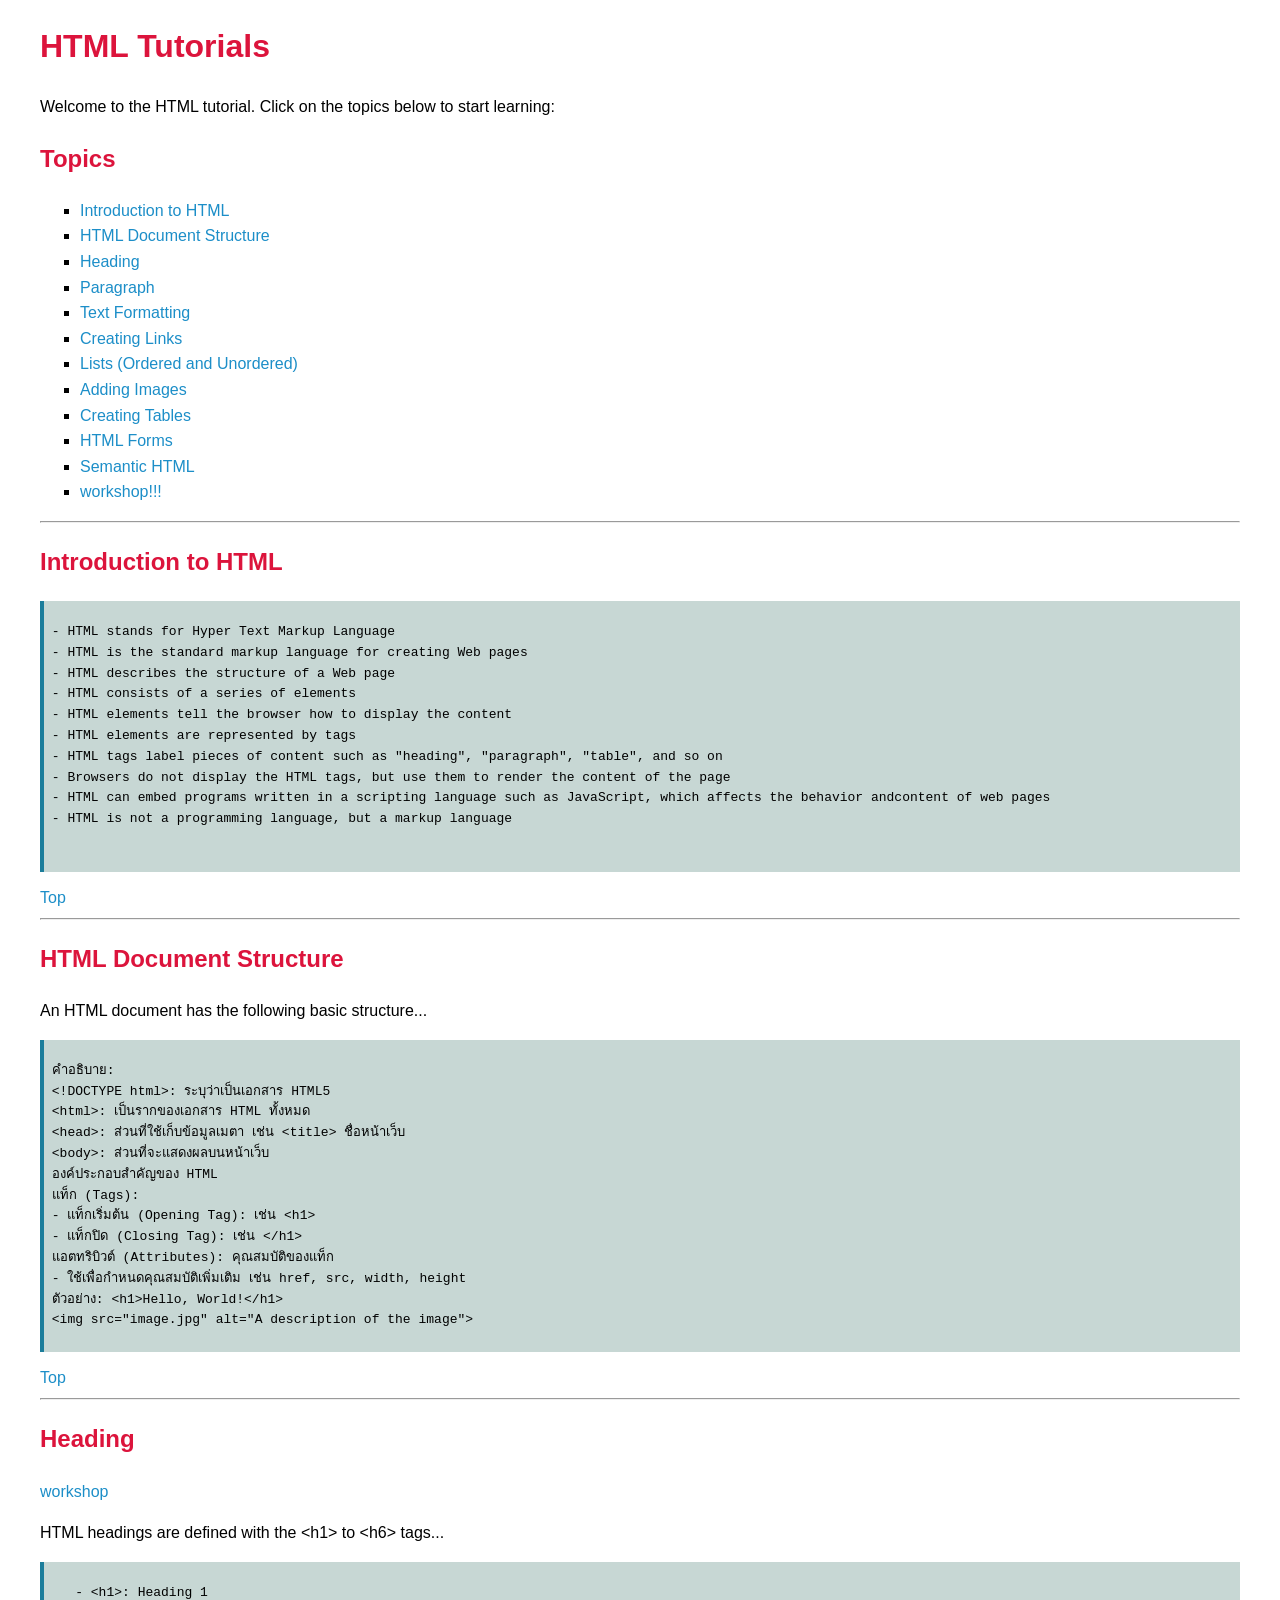
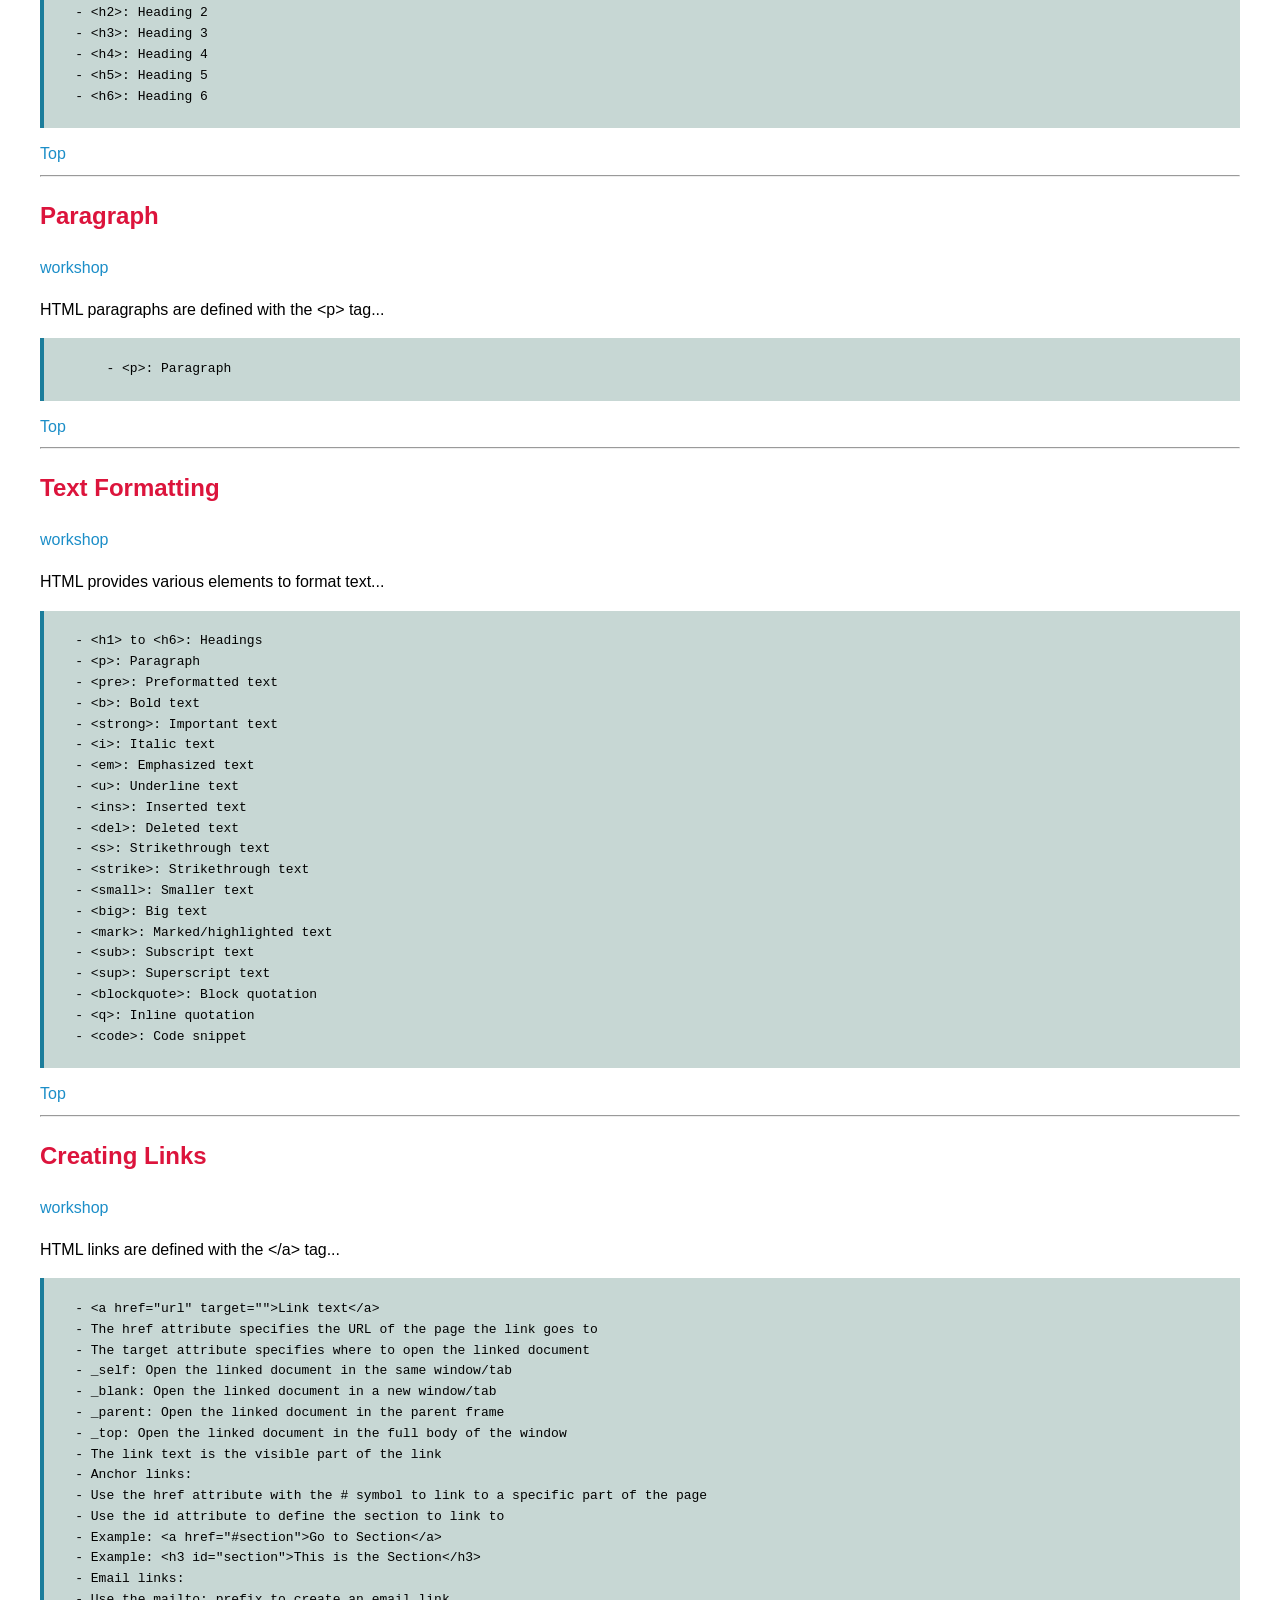
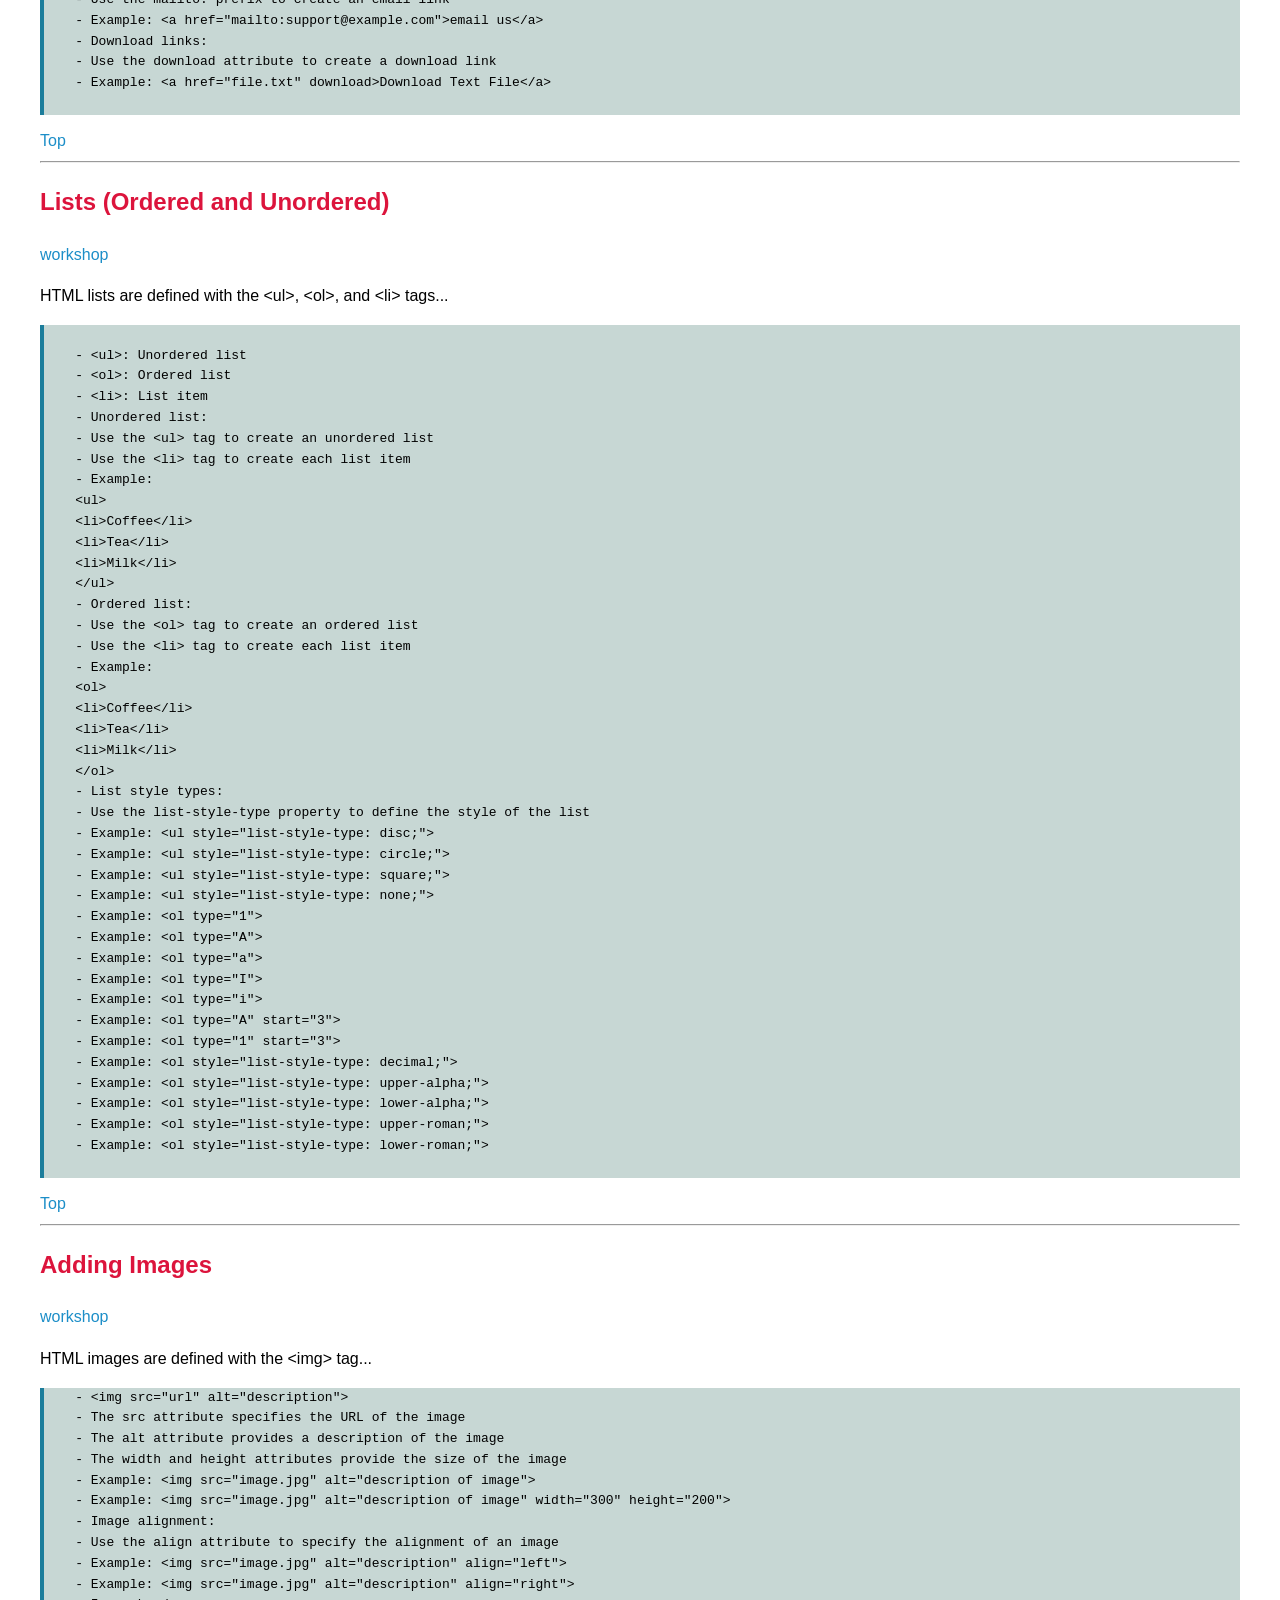
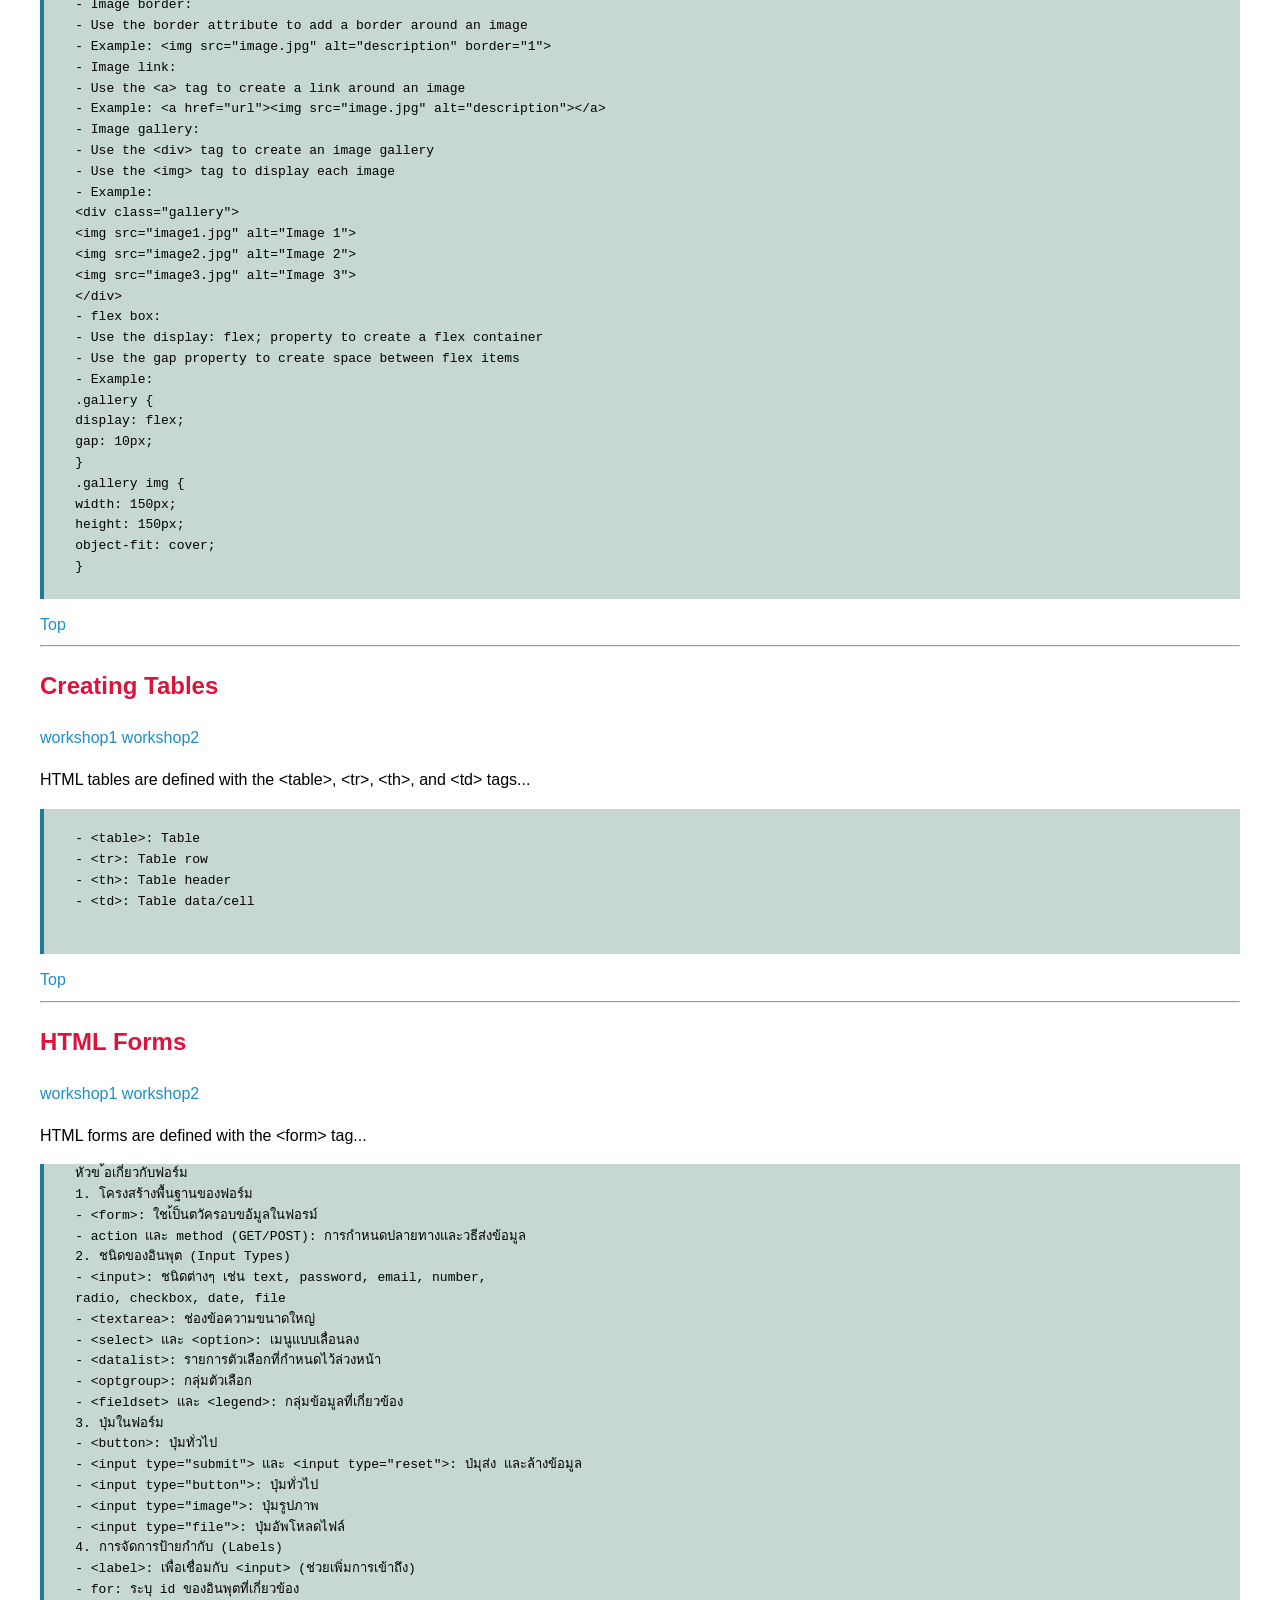
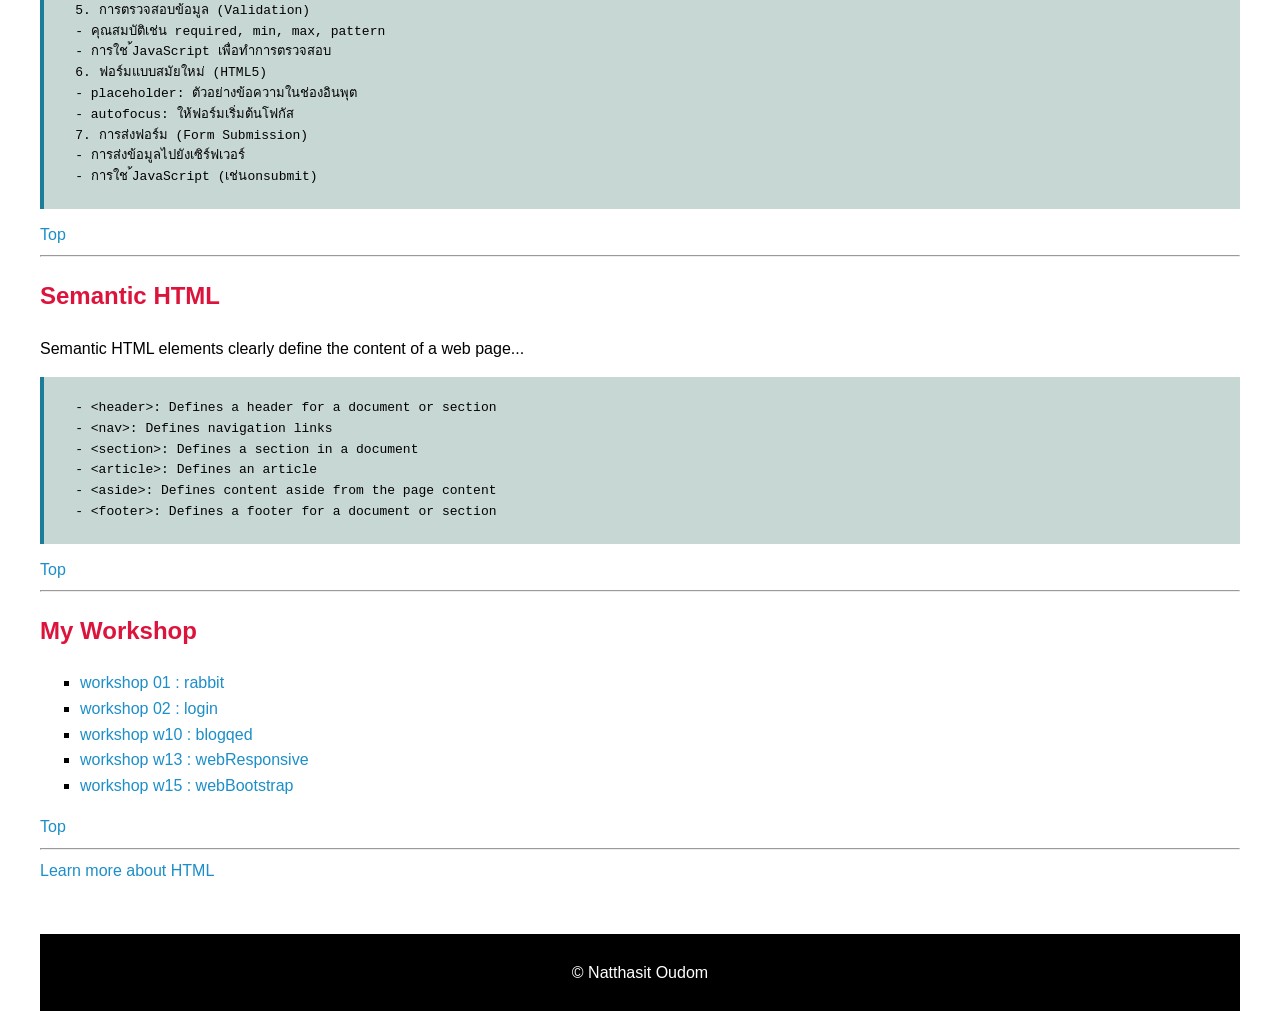
<file: index.html>
<!DOCTYPE html>
<html lang="en">
<head>
    <meta charset="UTF-8">
    <meta name="viewport" content="width=device-width, initial-scale=1.0">
    <title>HTML Tutorials</title>

    <style>
        body {
            font-family: 'Segoe UI', Tahoma, Geneva, Verdana, sans-serif;
            line-height: 1.6;
            margin: 20px 40px;
        }

        h1,h2{
            color: crimson;
        }

        ul {
            list-style-type: square;
        }

        a {
            text-decoration: none;color: rgb(28, 142, 200); 
        }

        a:hover {
            text-decoration:underline;color: rgb(193, 17, 75); 
        }

        pre{
            background-color: rgba(196, 213, 210, 0.94);
            border-left: 4px solid rgb(28, 125, 155);

            white-space: pre-wrap;
        }

        footer {
            text-align:center;
            margin-top: 50px;
            background-color: black;
            color: white;
            padding: 10px;
}

    </style>
</head>
<body>
    <h1>HTML Tutorials</h1>
    <p>Welcome to the HTML tutorial. Click on the topics below to start learning:</p>
    <h2>Topics</h2>
    <ul>
        <li><a href="#introduction">Introduction to HTML</a></li>
        <li><a href="#structure">HTML Document Structure</a></li>
        <li><a href="#heading">Heading</a></li>
        <li><a href="#paragraph">Paragraph</a></li>
        <li><a href="#formatting">Text Formatting</a></li>
        <li><a href="#links">Creating Links</a></li>
        <li><a href="#lists">Lists (Ordered and Unordered)</a></li>
        <li><a href="images">Adding Images</a></li>
        <li><a href="#tables">Creating Tables</a></li>
        <li><a href="#forms">HTML Forms</a></li>
        <li><a href="#semantic">Semantic HTML</a></li>
        <li><a href="#myWorkshop">workshop!!!</a></li>
    </ul>
    <hr>
    <!-- Section 1-->
     <h2 id="introduction">Introduction to HTML</h2>
     <pre>

 - HTML stands for Hyper Text Markup Language
 - HTML is the standard markup language for creating Web pages
 - HTML describes the structure of a Web page
 - HTML consists of a series of elements
 - HTML elements tell the browser how to display the content
 - HTML elements are represented by tags
 - HTML tags label pieces of content such as "heading", "paragraph", "table", and so on
 - Browsers do not display the HTML tags, but use them to render the content of the page
 - HTML can embed programs written in a scripting language such as JavaScript, which affects the behavior andcontent of web pages
 - HTML is not a programming language, but a markup language

     </pre>
     <a href="#">Top</a>


     <hr>

    <!-- Section 2-->
    <h2 id="structure">HTML Document Structure</h2>
    <p>An HTML document has the following basic structure...</p>

    <pre>

 คำอธิบาย:
 &lt;!DOCTYPE html&gt;: ระบุว่าเป็นเอกสาร HTML5
 &lt;html&gt;: เป็นรากของเอกสาร HTML ทั้งหมด
 &lt;head&gt;: ส่วนที่ใช้เก็บข้อมูลเมตา เช่น &lt;title&gt; ชื่อหน้าเว็บ
 &lt;body&gt;: ส่วนที่จะแสดงผลบนหน้าเว็บ
 องค์ประกอบสำคัญของ HTML
 แท็ก (Tags):
 - แท็กเริ่มต้น (Opening Tag): เช่น &lt;h1&gt;
 - แท็กปิด (Closing Tag): เช่น &lt;/h1&gt;
 แอตทริบิวต์ (Attributes): คุณสมบัติของแท็ก
 - ใช้เพื่อกำหนดคุณสมบัติเพิ่มเติม เช่น href, src, width, height
 ตัวอย่าง: &lt;h1&gt;Hello, World!&lt;/h1&gt;
 &lt;img src="image.jpg" alt="A description of the image"&gt;
     </pre>
     <a href="#">Top</a>
     <hr>

     <!-- Section 3-->

     <h2 id="heading">Heading</h2>
     <p> <a href="W04_formatting.html" target="_blank">workshop</a> </p>
     <p>
HTML headings are defined with the &lt;h1&gt; to &lt;h6&gt; tags...
    </p>

    <pre>

    - &lt;h1&gt;: Heading 1
    - &lt;h2&gt;: Heading 2
    - &lt;h3&gt;: Heading 3
    - &lt;h4&gt;: Heading 4
    - &lt;h5&gt;: Heading 5
    - &lt;h6&gt;: Heading 6
    </pre>
    <a href="#">Top</a>
    <hr>

    <!-- Section 4-->

    <h2 id="paragraph">Paragraph</h2>
    <a href="">workshop</a>
    <p>HTML paragraphs are defined with the &lt;p&gt; tag...</p>
    <pre>

        - &lt;p&gt;: Paragraph
    </pre>
    <a href="#">Top</a>
    <hr>

    <!-- Section 5-->

    <h2 id="formatting">Text Formatting</h2>
    <a href="W04_formatting.html" target="_blank">workshop</a>
    <p>HTML provides various elements to format text...</p>
    <pre>

    - &lt;h1&gt; to &lt;h6&gt;: Headings
    - &lt;p&gt;: Paragraph
    - &lt;pre&gt;: Preformatted text
    - &lt;b&gt;: Bold text
    - &lt;strong&gt;: Important text
    - &lt;i&gt;: Italic text
    - &lt;em&gt;: Emphasized text
    - &lt;u&gt;: Underline text
    - &lt;ins&gt;: Inserted text
    - &lt;del&gt;: Deleted text
    - &lt;s&gt;: Strikethrough text
    - &lt;strike&gt;: Strikethrough text
    - &lt;small&gt;: Smaller text
    - &lt;big&gt;: Big text
    - &lt;mark&gt;: Marked/highlighted text
    - &lt;sub&gt;: Subscript text
    - &lt;sup&gt;: Superscript text
    - &lt;blockquote&gt;: Block quotation
    - &lt;q&gt;: Inline quotation
    - &lt;code&gt;: Code snippet
    </pre>
    <a href="#">Top</a>
    <hr>

    <!-- Section 6-->

    <h2 id="links">Creating Links</h2>
    <a href="link.html" target="_blank">workshop</a>
    <p>HTML links are defined with the &lt;/a&gt; tag...  </p>

    <pre>

    - &lt;a href="url" target=""&gt;Link text&lt;/a&gt;
    - The href attribute specifies the URL of the page the link goes to
    - The target attribute specifies where to open the linked document
    - _self: Open the linked document in the same window/tab
    - _blank: Open the linked document in a new window/tab
    - _parent: Open the linked document in the parent frame
    - _top: Open the linked document in the full body of the window
    - The link text is the visible part of the link
    - Anchor links:
    - Use the href attribute with the # symbol to link to a specific part of the page
    - Use the id attribute to define the section to link to
    - Example: &lt;a href="#section"&gt;Go to Section&lt;/a&gt;
    - Example: &lt;h3 id="section"&gt;This is the Section&lt;/h3&gt;
    - Email links:
    - Use the mailto: prefix to create an email link
    - Example: &lt;a href="mailto:support@example.com">email us&lt;/a&gt;
    - Download links:
    - Use the download attribute to create a download link
    - Example: &lt;a href="file.txt" download&gt;Download Text File&lt;/a&gt;
    </pre>
    <a href="#">Top</a>
    <hr>

    <h2 id="lists">Lists (Ordered and Unordered)</h2>
    <a href="">workshop</a>
    <p>HTML lists are defined with the &lt;ul&gt;, &lt;ol&gt;, and &lt;li&gt; tags...</p>
    <pre>

    - &lt;ul&gt;: Unordered list
    - &lt;ol&gt;: Ordered list
    - &lt;li&gt;: List item
    - Unordered list:
    - Use the &lt;ul&gt; tag to create an unordered list
    - Use the &lt;li&gt; tag to create each list item
    - Example:
    &lt;ul&gt;
    &lt;li&gt;Coffee&lt;/li&gt;
    &lt;li&gt;Tea&lt;/li&gt;
    &lt;li&gt;Milk&lt;/li&gt;
    &lt;/ul&gt;
    - Ordered list:
    - Use the &lt;ol&gt; tag to create an ordered list
    - Use the &lt;li&gt; tag to create each list item
    - Example:
    &lt;ol&gt;
    &lt;li&gt;Coffee&lt;/li&gt;
    &lt;li&gt;Tea&lt;/li&gt;
    &lt;li&gt;Milk&lt;/li&gt;
    &lt;/ol&gt;
    - List style types:
    - Use the list-style-type property to define the style of the list
    - Example: &lt;ul style="list-style-type: disc;"&gt;
    - Example: &lt;ul style="list-style-type: circle;"&gt;
    - Example: &lt;ul style="list-style-type: square;"&gt;
    - Example: &lt;ul style="list-style-type: none;"&gt;
    - Example: &lt;ol type="1"&gt;
    - Example: &lt;ol type="A"&gt;
    - Example: &lt;ol type="a"&gt;
    - Example: &lt;ol type="I"&gt;
    - Example: &lt;ol type="i"&gt;
    - Example: &lt;ol type="A" start="3"&gt;
    - Example: &lt;ol type="1" start="3"&gt;
    - Example: &lt;ol style="list-style-type: decimal;"&gt;
    - Example: &lt;ol style="list-style-type: upper-alpha;"&gt;
    - Example: &lt;ol style="list-style-type: lower-alpha;"&gt;
    - Example: &lt;ol style="list-style-type: upper-roman;"&gt;
    - Example: &lt;ol style="list-style-type: lower-roman;"&gt;
    </pre>
    <a href="#">Top</a>
    <hr>

    <!-- Section 7-->

    <h2 id="images">Adding Images</h2>
    <a href="W07.image.html" target="_blank">workshop</a>
    <p>HTML images are defined with the &lt;img&gt; tag...</p>

    <pre>
    - &lt;img src="url" alt="description"&gt;
    - The src attribute specifies the URL of the image
    - The alt attribute provides a description of the image
    - The width and height attributes provide the size of the image
    - Example: &lt;img src="image.jpg" alt="description of image"&gt;
    - Example: &lt;img src="image.jpg" alt="description of image" width="300" height="200"&gt;
    - Image alignment:
    - Use the align attribute to specify the alignment of an image
    - Example: &lt;img src="image.jpg" alt="description" align="left"&gt;
    - Example: &lt;img src="image.jpg" alt="description" align="right"&gt;
    - Image border:
    - Use the border attribute to add a border around an image
    - Example: &lt;img src="image.jpg" alt="description" border="1"&gt;
    - Image link:
    - Use the &lt;a&gt; tag to create a link around an image
    - Example: &lt;a href="url"&gt;&lt;img src="image.jpg" alt="description"&gt;&lt;/a&gt;
    - Image gallery:
    - Use the &lt;div&gt; tag to create an image gallery
    - Use the &lt;img&gt; tag to display each image
    - Example:
    &lt;div class="gallery"&gt;
    &lt;img src="image1.jpg" alt="Image 1"&gt;
    &lt;img src="image2.jpg" alt="Image 2"&gt;
    &lt;img src="image3.jpg" alt="Image 3"&gt;
    &lt;/div&gt;
    - flex box:
    - Use the display: flex; property to create a flex container
    - Use the gap property to create space between flex items
    - Example:
    .gallery {
    display: flex;
    gap: 10px;
    }
    .gallery img {
    width: 150px;
    height: 150px;
    object-fit: cover;
    }
    </pre>
    <a href="#">Top</a>
    <hr>

    <!-- Section 8-->

    <h2 id="tables">Creating Tables</h2>
    <a href="">workshop1</a>
    <a href="">workshop2</a>
    <p>HTML tables are defined with the &lt;table&gt;, &lt;tr&gt;, &lt;th&gt;, and &lt;td&gt; tags...</p>
    <pre>

    - &lt;table&gt;: Table
    - &lt;tr&gt;: Table row
    - &lt;th&gt;: Table header
    - &lt;td&gt;: Table data/cell

    </pre>
    <a href="#">Top</a>
    <hr>

    <!-- Section 9-->

    <h2 id="forms">HTML Forms</h2>
    <a href="">workshop1</a>
    <a href="">workshop2</a>
    <p>HTML forms are defined with the &lt;form&gt; tag...</p>
    <pre>
    หัวข ้อเกี่ยวกับฟอร์ม
    1. โครงสร้างพื้นฐานของฟอร์ม
    - &lt;form>: ใชเ้ป็นตวัครอบขอ้มูลในฟอรม์
    - action และ method (GET/POST): การกำหนดปลายทางและวธีส่งข้อมูล
    2. ชนิดของอินพุต (Input Types)
    - &lt;input>: ชนิดต่างๆ เช่น text, password, email, number,
    radio, checkbox, date, file
    - &lt;textarea>: ช่องข้อความขนาดใหญ่
    - &lt;select> และ &lt;option>: เมนูแบบเลื่อนลง
    - &lt;datalist>: รายการตัวเลือกที่กำหนดไว้ล่วงหน้า
    - &lt;optgroup>: กลุ่มตัวเลือก
    - &lt;fieldset> และ &lt;legend>: กลุ่มข้อมูลที่เกี่ยวข้อง
    3. ปุ่มในฟอร์ม
    - &lt;button>: ปุ่มทั่วไป
    - &lt;input type="submit"> และ &lt;input type="reset">: ป่มุส่ง และล้างข้อมูล
    - &lt;input type="button">: ปุ่มทั่วไป
    - &lt;input type="image">: ปุ่มรูปภาพ
    - &lt;input type="file">: ปุ่มอัพโหลดไฟล์
    4. การจัดการป้ายกำกับ (Labels)
    - &lt;label>: เพื่อเชื่อมกับ &lt;input> (ช่วยเพิ่มการเข้าถึง)
    - for: ระบุ id ของอินพุตที่เกี่ยวข้อง
    5. การตรวจสอบข้อมูล (Validation)
    - คุณสมบัติเช่น required, min, max, pattern
    - การใช ้JavaScript เพื่อทำการตรวจสอบ
    6. ฟอร์มแบบสมัยใหม่ (HTML5)
    - placeholder: ตัวอย่างข้อความในช่องอินพุต
    - autofocus: ให้ฟอร์มเริ่มต้นโฟกัส
    7. การส่งฟอร์ม (Form Submission)
    - การส่งข้อมูลไปยังเซิร์ฟเวอร์
    - การใช ้JavaScript (เช่นonsubmit)
    </pre>
    <a href="#">Top</a>
    <hr>
    
    <!-- Section 10-->

    <h2 id="semantic">Semantic HTML</h2>
    <p>Semantic HTML elements clearly define the content of a web page...</p>
    <pre>

    - &lt;header&gt;: Defines a header for a document or section
    - &lt;nav&gt;: Defines navigation links
    - &lt;section&gt;: Defines a section in a document
    - &lt;article&gt;: Defines an article
    - &lt;aside&gt;: Defines content aside from the page content
    - &lt;footer&gt;: Defines a footer for a document or section
    </pre>
    <a href="#">Top</a>
    <hr>

    <!-- Section 11-->

    <h2 id="myWorkshop" >My Workshop</h2>
    <ul>
        <li><a href="">workshop 01 : rabbit</a></li>
        <li><a href="">workshop 02 : login</a></li>
        <li><a href="w10_01_blogwed.html">workshop w10 : blogqed</a></li> 
        <li><a href="W13_01_webResponsive.html">workshop w13 : webResponsive</a></li>
        <li><a href="W15_webBootstrap.html">workshop w15 : webBootstrap</a></li>
    </ul>
    <a href="#">Top</a>
    <hr>
    <a href="">Learn more  about HTML</a>

    <footer>
        <p>&copy; Natthasit Oudom</p>
    </footer>
</body>
</html>
</file>
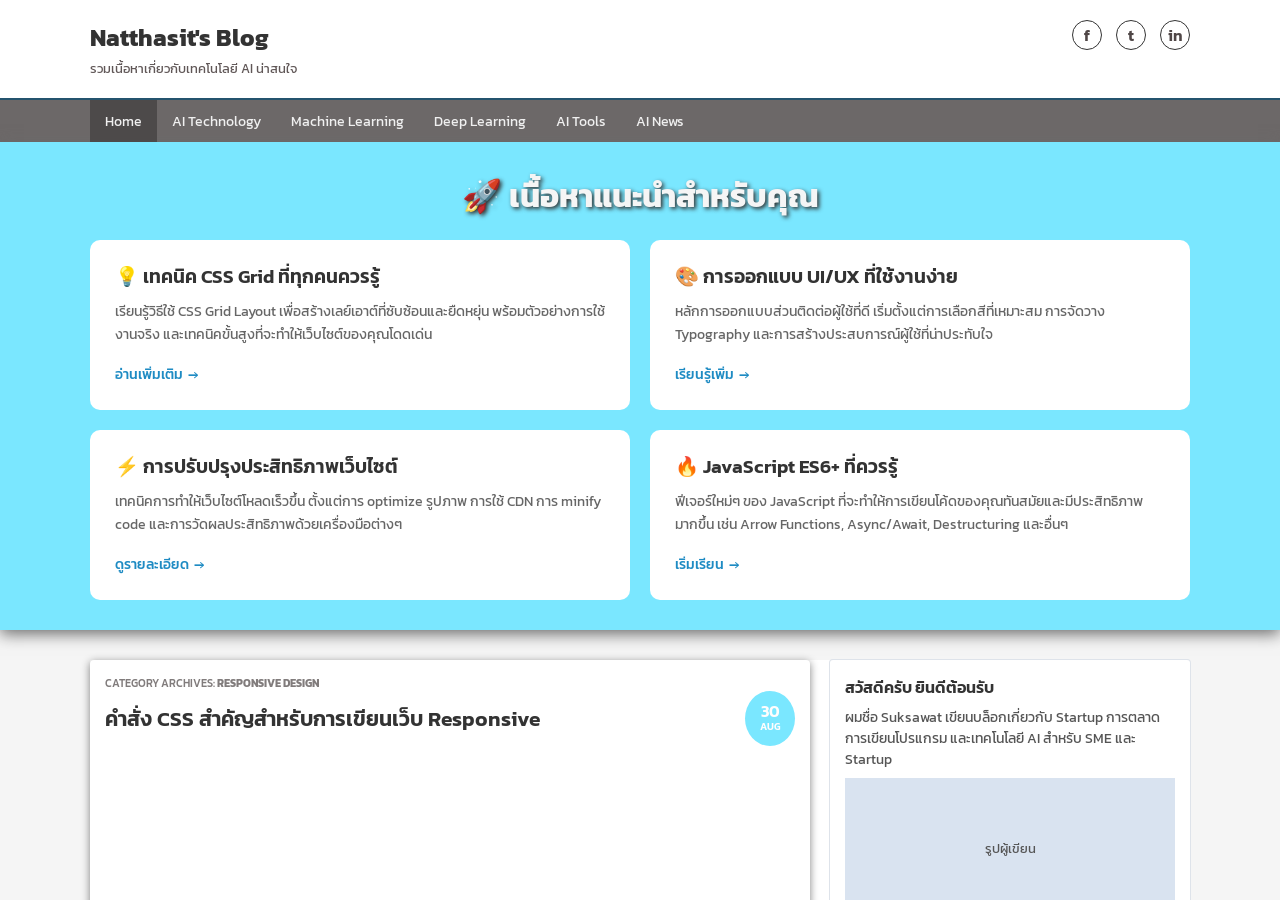
<file: preview.html>
<!DOCTYPE html>
<html>
<head>
    <title>Blog Preview</title>
    <style>
        body { margin: 0; padding: 0; }
        iframe { width: 100%; height: 100vh; border: none; }
    </style>
</head>
<body>
    <iframe src="w10_01_blogwed.html"></iframe>
</body>
</html>
</file>
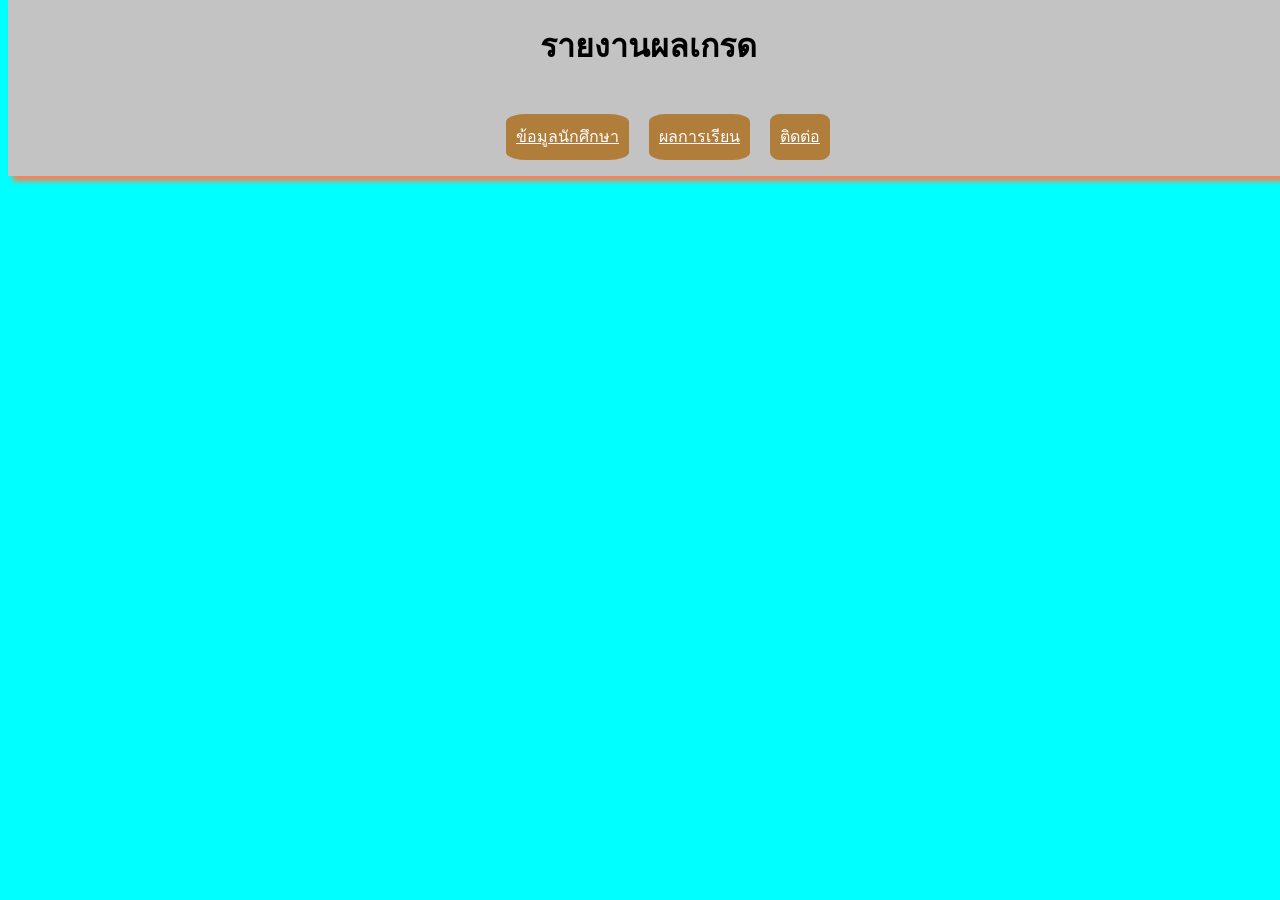
<file: tas01.html>
<!DOCTYPE html>
<html lang="en">
<head>
    <meta charset="UTF-8">
    <meta name="viewport" content="width=device-width, initial-scale=1.0">
    <title>Document</title>
    <link rel="stylesheet" href="css/style2.css">
    <style>
        


    </style>
</head>
<body>
    <div class="header">
        <h1>รายงานผลเกรด</h1>
        <ul class="btn-text-link">
            <li><a href="#card1" style="color: white;">ข้อมูลนักศึกษา</a></li>
            <li><a href="#card2" style="color: white;">ผลการเรียน</a></li>
            <li><a href="#card3" style="color: white;">ติดต่อ</a></li>
        </ul>
    </div>

    <div>
        
    </div>
        
</body>
</html>
</file>
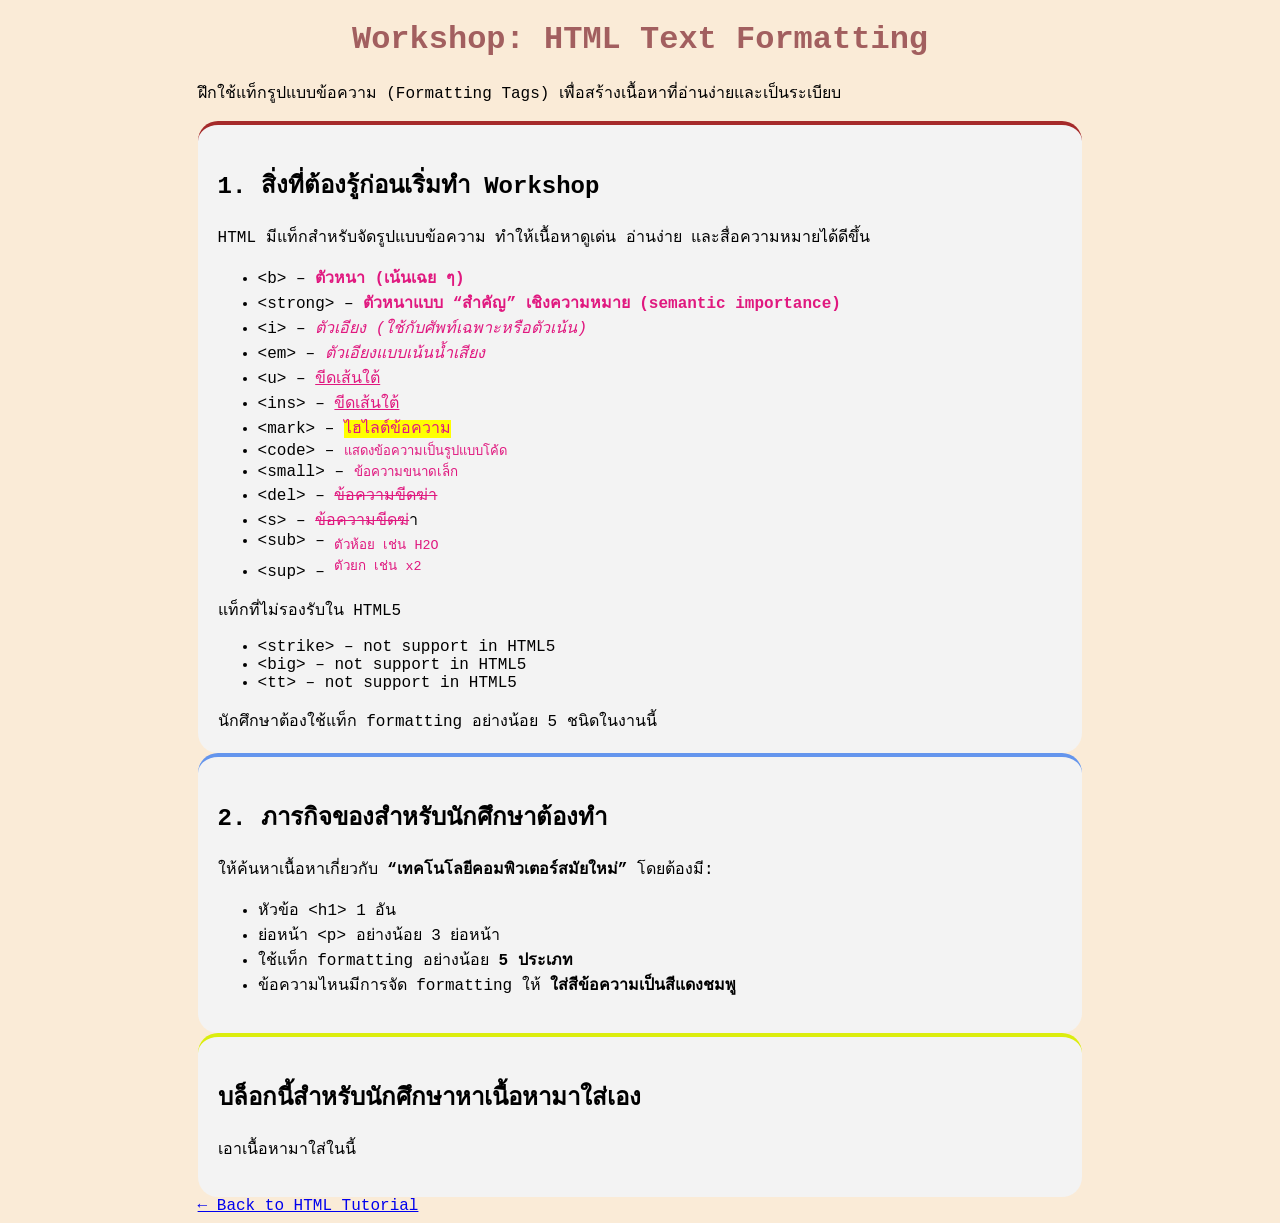
<file: W04_formatting.html>
<!DOCTYPE html>
<html lang="en">
<head>
    <meta charset="UTF-8">
    <meta name="viewport" content="width=device-width, initial-scale=1.0">
    <title>formating</title>
    <style>
        body {
            font-family: 'Courier New', Courier, monospace;
            background-color: antiquewhite;
        }
        .container {
            /*background-color: burlywood;*/
            width: 70%;
            margin: 0 auto;
        }
        .card {
            background-color: rgb(243, 243, 243);
            padding: 20px;
            margin-bottom: 20px 0;
            border-radius: 20px;
            border-top: 4px solid brown;
        }
        .card.module1 {border-top-color: cornflowerblue;}
        .card.module2 {border-top-color: rgb(219, 237, 13);}
        
        h1 {
            color: rgb(162, 95, 95);
            text-align: center;
        }
        .text-color {color: rgb(224, 24, 127);}
    </style>
</head>
<body>
     <div class="container">

        <h1>Workshop: HTML Text Formatting</h1>
        <p >ฝึกใช้แท็กรูปแบบข้อความ (Formatting Tags) เพื่อสร้างเนื้อหาที่อ่านง่ายและเป็นระเบียบ</p>

        <!-- Card 1: Explanation -->
        <section class="card">
            <h2>1. สิ่งที่ต้องรู้ก่อนเริ่มทำ Workshop</h2>

            <p>HTML มีแท็กสำหรับจัดรูปแบบข้อความ ทำให้เนื้อหาดูเด่น อ่านง่าย และสื่อความหมายได้ดีขึ้น</p>

            <ul>
                <li>&lt;b&gt; – <b class="text-color">ตัวหนา (เน้นเฉย ๆ)</b></li>
                <li>&lt;strong&gt; – <strong class="text-color">ตัวหนาแบบ “สำคัญ” เชิงความหมาย (semantic importance)</strong></li>
                <li>&lt;i&gt; – <i class="text-color">ตัวเอียง (ใช้กับศัพท์เฉพาะหรือตัวเน้น)</i></li>
                <li>&lt;em&gt; – <em class="text-color">ตัวเอียงแบบเน้นน้ำเสียง</em></li>
                <li>&lt;u&gt; – <u class="text-color">ขีดเส้นใต้</u></li>
                <li>&lt;ins&gt; – <u class="text-color">ขีดเส้นใต้</u></li>
                <li>&lt;mark&gt; – <mark class="text-color">ไฮไลต์ข้อความ</mark></li>
                <li>&lt;code&gt; – <code class="text-color">แสดงข้อความเป็นรูปแบบโค้ด</code></li>
                <li>&lt;small&gt; – <small class="text-color">ข้อความขนาดเล็ก</small></li>
                <li>&lt;del&gt; – <del class="text-color">ข้อความขีดฆ่า</del></li>
                <li>&lt;s&gt; – <s class="text-color">ข้อความขีดฆ่</s>า</li>
                <li>&lt;sub&gt; – <sub class="text-color">ตัวห้อย เช่น H2O</sub></li>
                <li>&lt;sup&gt; – <sup class="text-color">ตัวยก เช่น x2</sup></li>                
            </ul>
            <div class="box">
                <p>แท็กที่ไม่รองรับใน HTML5</p>
                <ul>
                    <li>&lt;strike&gt; – not support in HTML5</li>
                    <li>&lt;big&gt; – not support in HTML5</li>
                    <li>&lt;tt&gt; – not support in HTML5</li>
                </ul>
            </div>

            <div class="note">
                นักศึกษาต้องใช้แท็ก formatting อย่างน้อย 5 ชนิดในงานนี้
            </div>
        </section>
       
        <!-- Card 2: Task -->
        <section class="card module1">
            <h2>2. ภารกิจของสำหรับนักศึกษาต้องทำ</h2>
            <p>ให้ค้นหาเนื้อหาเกี่ยวกับ <b>“เทคโนโลยีคอมพิวเตอร์สมัยใหม่”</b> โดยต้องมี:</p>

            <ul>
                <li>หัวข้อ &lt;h1&gt; 1 อัน</li>
                <li>ย่อหน้า &lt;p&gt; อย่างน้อย 3 ย่อหน้า</li>
                <li>ใช้แท็ก formatting อย่างน้อย <b>5 ประเภท</b></li>
                <li>ข้อความไหนมีการจัด formatting ให้ <b>ใส่สีข้อความเป็นสีแดงชมพู</b></li>
            </ul>
        </section>

        <!-- Card 3: Example from students -->
        <section class="card module2">
            <h2>บล็อกนี้สำหรับนักศึกษาหาเนื้อหามาใส่เอง</h2>
            <p>เอาเนื้อหามาใส่ในนี้</p>

        </section>

        <footer><a href="index.html">← Back to HTML Tutorial</a></footer>

    </div>
        <footer></footer>
    </div>
</body>
</html>
</file>
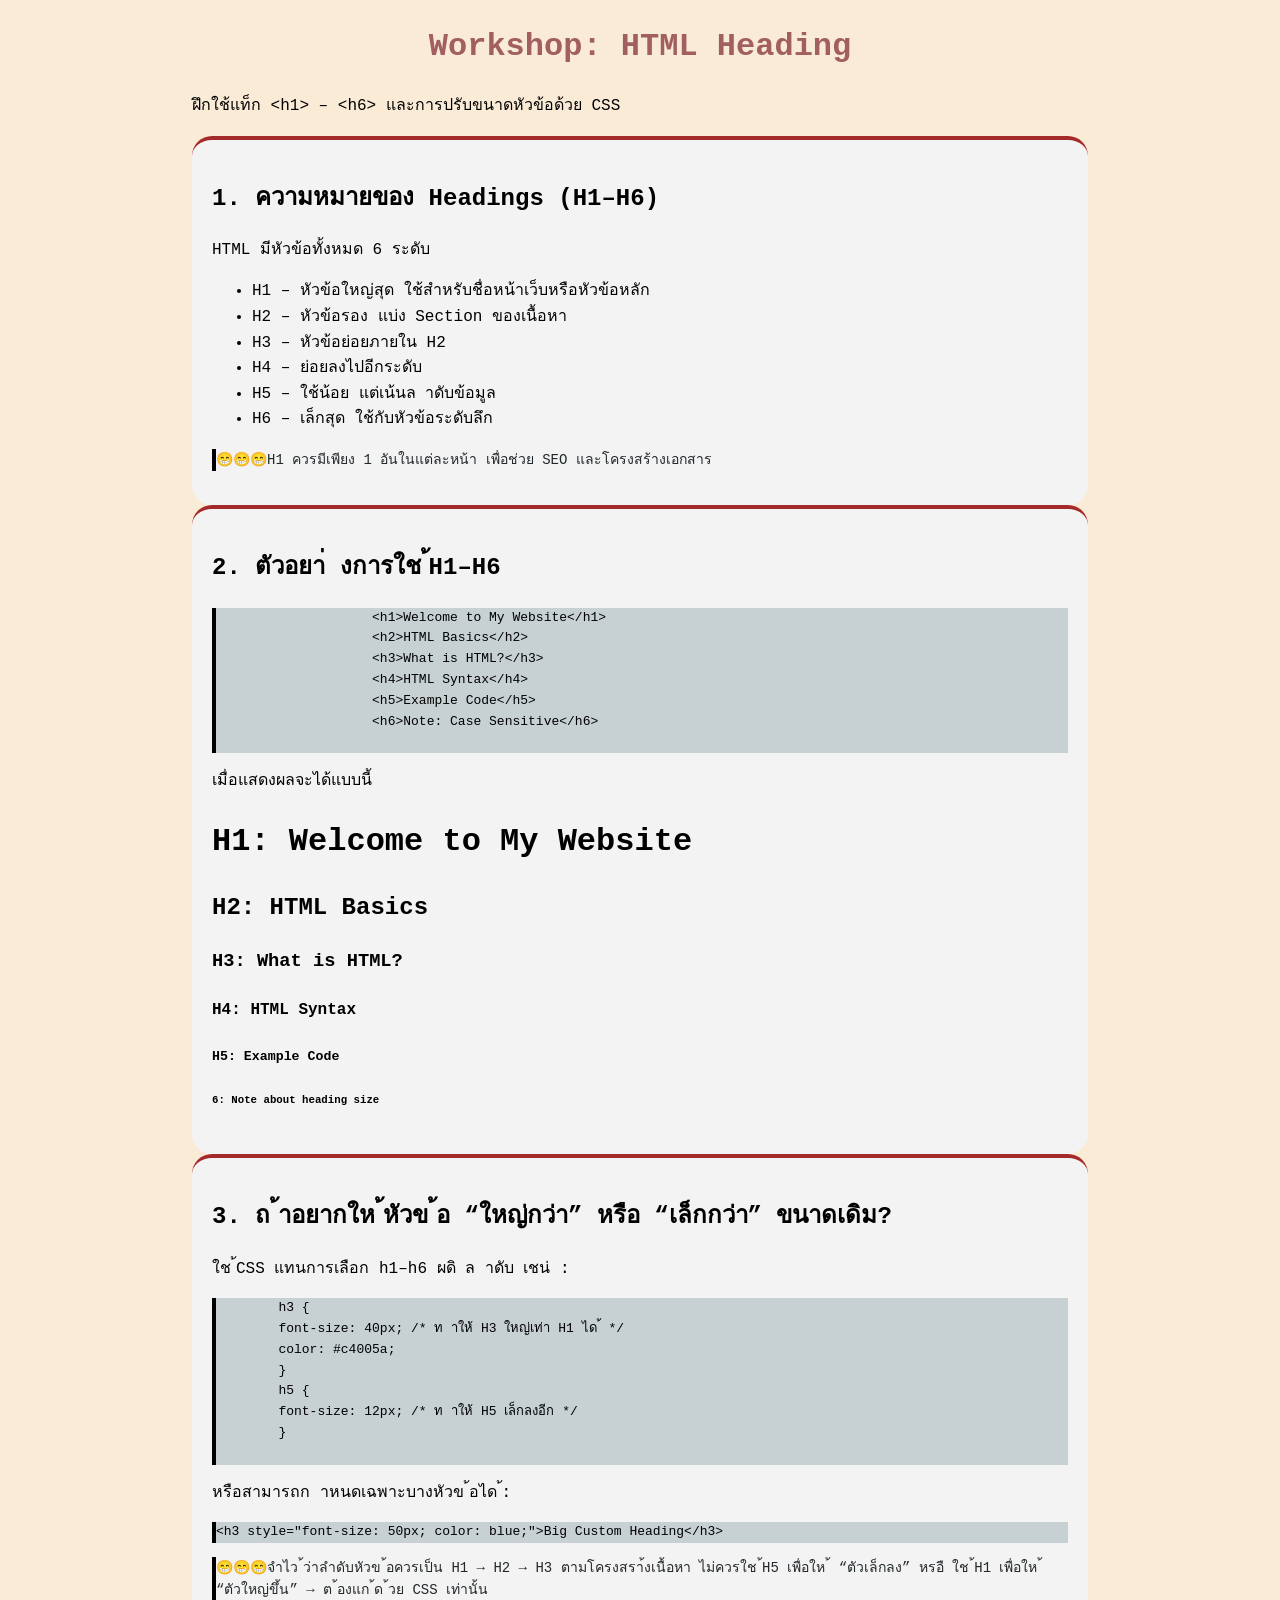
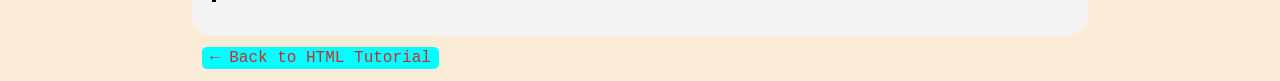
<file: W4.html>
<!DOCTYPE html>
<html lang="en">
<head>
    <meta charset="UTF-8">
    <meta name="viewport" content="width=device-width, initial-scale=1.0">
    <title>Heading Workshop</title>
    <style>
        body {
            font-family: 'Courier New', Courier, monospace;
            margin: 0;
            padding: 0;
            line-height: 1.6;
            background-color: antiquewhite;
        }
        .container {
            /*background-color: burlywood;*/
            width: 70%;
            margin: 0 auto;
        }
        .card {
            background-color: rgb(243, 243, 243);
            padding: 20px;
            margin-bottom: 20px 0;
            border-radius: 20px;
            border-top: 4px solid brown;
        }
        h1 {
            color: rgb(162, 95, 95);
            text-align: center;
        }
        .note {
            border-left: 4px solid black;
            color: rgb(34, 40, 43);
            font-size: 14px;
        }
        .note::before {
            content: "😁😁😁";
        }
        pre {
            border-left: 4px solid black;
            background-color: rgb(199, 208, 211);
        }
        a {
            text-decoration: none;
            color: rgb(210, 41, 41);
            background-color: aqua;
            padding: 2px 8px;
            border-radius: 5px;
        }
        a:hover {
            text-decoration: aqua;
            background-color: brown;
        }
        footer {
            margin: 10px;
        }
    </style>
</head>
<body>
    <div class="container">
        <header>
            <h1>Workshop: HTML Heading</h1>
            <p>ฝึกใช้แท็ก &lt;h1&gt; – &lt;h6&gt; และการปรับขนาดหัวข้อด้วย CSS</p>
        </header>
        <main>
            <!-- card1 -->
            <div class="card">
                <h2> 1. ความหมายของ Headings (H1–H6)</h2>
                <p >HTML มีหัวข้อทั้งหมด 6 ระดับ </p>
                <ul>
                    <li>H1 – หัวข้อใหญ่สุด ใช้สำหรับชื่อหน้าเว็บหรือหัวข้อหลัก</li>
                    <li>H2 – หัวข้อรอง แบ่ง Section ของเนื้อหา</li>
                    <li>H3 – หัวข้อย่อยภายใน H2</li>
                    <li>H4 – ย่อยลงไปอีกระดับ</li>
                    <li>H5 – ใช้น้อย แต่เน้นล าดับข้อมูล</li>
                    <li>H6 – เล็กสุด ใช้กับหัวข้อระดับลึก</li>
                </ul>
                <p class="note">H1 ควรมีเพียง 1 อันในแต่ละหน้า เพื่อช่วย SEO และโครงสร้างเอกสาร</p>
            </div>
            <!-- card2 -->
            <div class="card">
                <h2>2. ตัวอยา่ งการใช ้H1–H6</h2>
                <pre>
                    &lt;h1&gt;Welcome to My Website&lt;/h1&gt;
                    &lt;h2&gt;HTML Basics&lt;/h2&gt;
                    &lt;h3&gt;What is HTML?&lt;/h3&gt;
                    &lt;h4&gt;HTML Syntax&lt;/h4&gt;
                    &lt;h5&gt;Example Code&lt;/h5&gt;
                    &lt;h6&gt;Note: Case Sensitive&lt;/h6&gt;
                </pre>
                <p>เมื่อแสดงผลจะได้แบบนี้</p>
                <h1 style="text-align: left;color:black">H1: Welcome to My Website</h1>
                <h2>H2: HTML Basics</h2>
                <h3>H3: What is HTML?</h3>
                <h4>H4: HTML Syntax</h4>
                <h5>H5: Example Code</h5>
                <h6>6: Note about heading size</h6>
            </div>
            <!-- card3 -->
            <div class="card">
                <h2>3. ถ ้าอยากให ้หัวข ้อ “ใหญ่กว่า” หรือ “เล็กกว่า” ขนาดเดิม?</h2>
                <p>ใช ้CSS แทนการเลือก h1–h6 ผดิ ล าดับ เชน่ :</p>
                <pre>
        h3 {
        font-size: 40px; /* ท าให้ H3 ใหญ่เท่า H1 ได ้ */
        color: #c4005a;
        }
        h5 {
        font-size: 12px; /* ท าให้ H5 เล็กลงอีก */
        }
                </pre>
                <p>หรือสามารถก าหนดเฉพาะบางหัวข ้อได ้:</p>
                <pre>&lt;h3 style="font-size: 50px; color: blue;"&gt;Big Custom Heading&lt;/h3&gt;</pre>
                <p class="note">จำไว ้ว่าลำดับหัวข ้อควรเป็น H1 → H2 → H3 ตามโครงสรา้งเนื้อหา ไม่ควรใช ้H5 เพื่อให ้ “ตัวเล็กลง” หรอื ใช ้H1
เพื่อให ้ “ตัวใหญ่ขึ้น” → ต ้องแก ้ด ้วย CSS เท่านั้น</p>
            </div>
        </main>
        <footer>
            <a href="index.html">&larr; Back to HTML Tutorial</a>
        </footer>
    </div>
    
</body>
</html>
</file>
<file: css/style2.css>
body {
  font-family: Arial, Helvetica, sans-serif;
  line-height: 1.6;
  background-color: aqua;
}

.header {
  background-color: rgb(195, 195, 195);
  box-shadow: 5px 5px 5px coral;

  display: flex;
  flex-direction: column;
  align-items: center;
  justify-content: center;
  position: fixed;
  top: 0;
  width: 100%;
}
.btn-text-link li {
  background-color: rgb(176, 125, 59);
  padding: 10px;
  border-radius: 17%;
}

.btn-text-link li:hover {
  background-color: rgb(210, 208, 204);
  cursor: pointer;
}

.btn-text-link {
  list-style: none;
  display: flex;
  gap: 20px;
  margin-top: 20px;
}
.container {
  background-color: burlywood;
  width: 70%;
  margin: 0 auto;
  padding: 10px;
  line-height: 7;
  padding-top: 150px;
}
</file>
